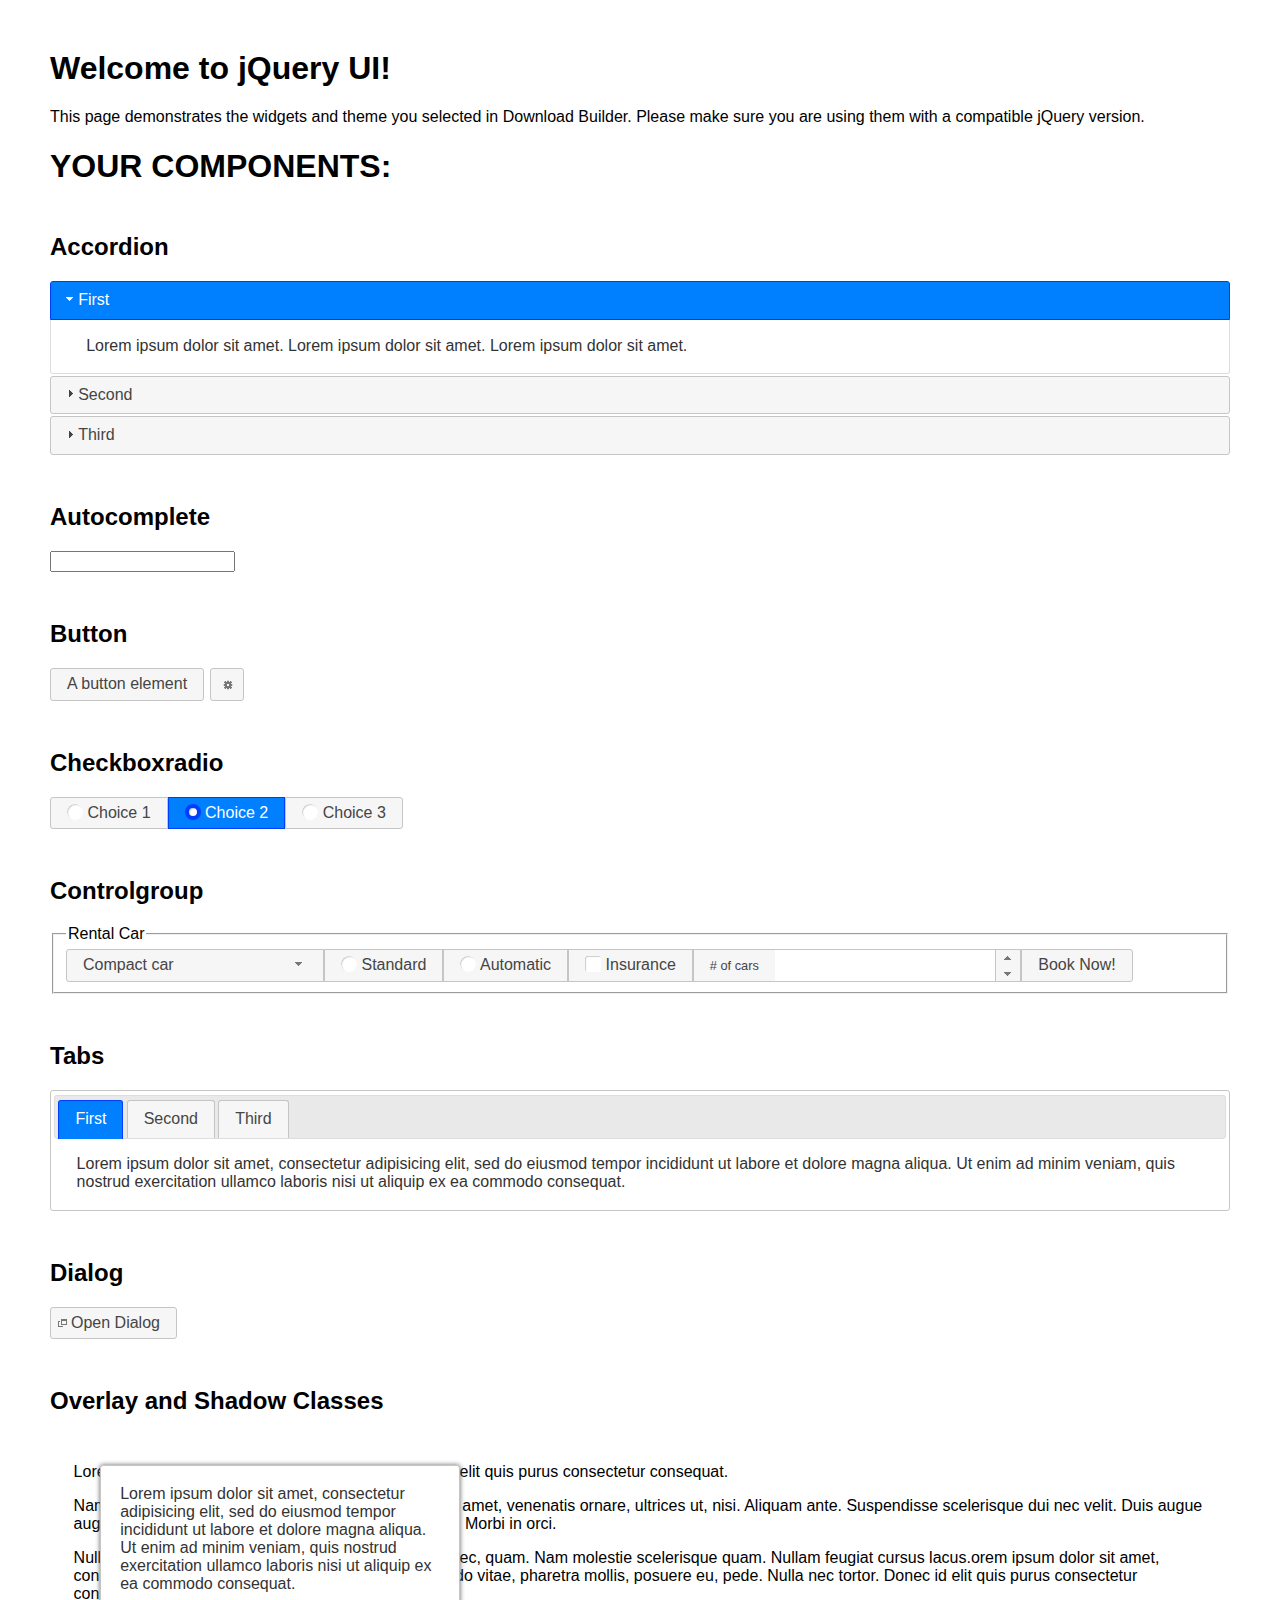
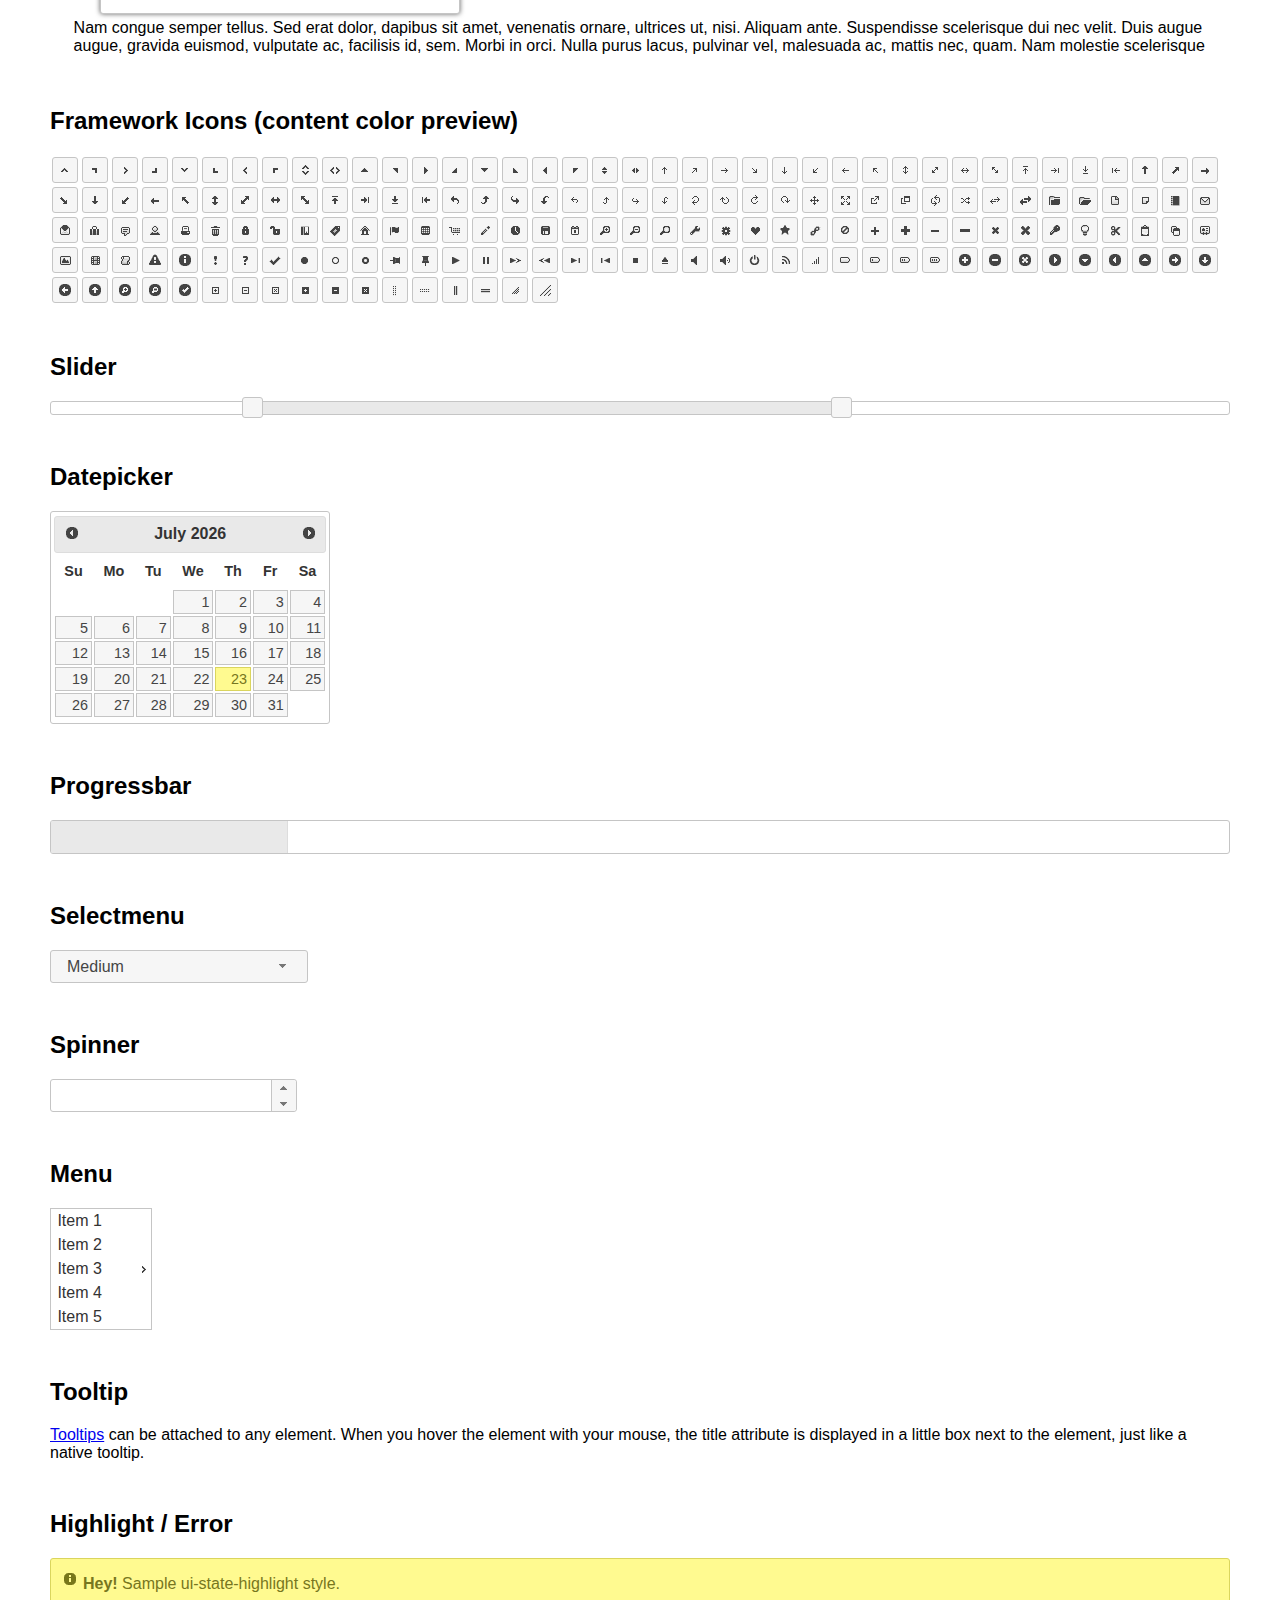
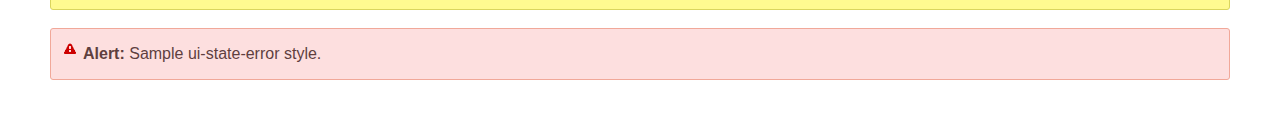
<file: vendor/jqueryui/index.html>
<!doctype html>
<html lang="us">
<head>
	<meta charset="utf-8">
	<title>jQuery UI Example Page</title>
	<link href="jquery-ui.css" rel="stylesheet">
	<style>
	body{
		font-family: "Trebuchet MS", sans-serif;
		margin: 50px;
	}
	.demoHeaders {
		margin-top: 2em;
	}
	#dialog-link {
		padding: .4em 1em .4em 20px;
		text-decoration: none;
		position: relative;
	}
	#dialog-link span.ui-icon {
		margin: 0 5px 0 0;
		position: absolute;
		left: .2em;
		top: 50%;
		margin-top: -8px;
	}
	#icons {
		margin: 0;
		padding: 0;
	}
	#icons li {
		margin: 2px;
		position: relative;
		padding: 4px 0;
		cursor: pointer;
		float: left;
		list-style: none;
	}
	#icons span.ui-icon {
		float: left;
		margin: 0 4px;
	}
	.fakewindowcontain .ui-widget-overlay {
		position: absolute;
	}
	select {
		width: 200px;
	}
	</style>
</head>
<body>

<h1>Welcome to jQuery UI!</h1>

<div class="ui-widget">
	<p>This page demonstrates the widgets and theme you selected in Download Builder. Please make sure you are using them with a compatible jQuery version.</p>
</div>

<h1>YOUR COMPONENTS:</h1>


<!-- Accordion -->
<h2 class="demoHeaders">Accordion</h2>
<div id="accordion">
	<h3>First</h3>
	<div>Lorem ipsum dolor sit amet. Lorem ipsum dolor sit amet. Lorem ipsum dolor sit amet.</div>
	<h3>Second</h3>
	<div>Phasellus mattis tincidunt nibh.</div>
	<h3>Third</h3>
	<div>Nam dui erat, auctor a, dignissim quis.</div>
</div>



<!-- Autocomplete -->
<h2 class="demoHeaders">Autocomplete</h2>
<div>
	<input id="autocomplete" title="type &quot;a&quot;">
</div>



<!-- Button -->
<h2 class="demoHeaders">Button</h2>
<button id="button">A button element</button>
<button id="button-icon">An icon-only button</button>



<!-- Checkboxradio -->
<h2 class="demoHeaders">Checkboxradio</h2>
<form style="margin-top: 1em;">
	<div id="radioset">
		<input type="radio" id="radio1" name="radio"><label for="radio1">Choice 1</label>
		<input type="radio" id="radio2" name="radio" checked="checked"><label for="radio2">Choice 2</label>
		<input type="radio" id="radio3" name="radio"><label for="radio3">Choice 3</label>
	</div>
</form>



<!-- Controlgroup -->
<h2 class="demoHeaders">Controlgroup</h2>
<fieldset>
	<legend>Rental Car</legend>
	<div id="controlgroup">
		<select id="car-type">
			<option>Compact car</option>
			<option>Midsize car</option>
			<option>Full size car</option>
			<option>SUV</option>
			<option>Luxury</option>
			<option>Truck</option>
			<option>Van</option>
		</select>
		<label for="transmission-standard">Standard</label>
		<input type="radio" name="transmission" id="transmission-standard">
		<label for="transmission-automatic">Automatic</label>
		<input type="radio" name="transmission" id="transmission-automatic">
		<label for="insurance">Insurance</label>
		<input type="checkbox" name="insurance" id="insurance">
		<label for="horizontal-spinner" class="ui-controlgroup-label"># of cars</label>
		<input id="horizontal-spinner" class="ui-spinner-input">
		<button>Book Now!</button>
	</div>
</fieldset>



<!-- Tabs -->
<h2 class="demoHeaders">Tabs</h2>
<div id="tabs">
	<ul>
		<li><a href="#tabs-1">First</a></li>
		<li><a href="#tabs-2">Second</a></li>
		<li><a href="#tabs-3">Third</a></li>
	</ul>
	<div id="tabs-1">Lorem ipsum dolor sit amet, consectetur adipisicing elit, sed do eiusmod tempor incididunt ut labore et dolore magna aliqua. Ut enim ad minim veniam, quis nostrud exercitation ullamco laboris nisi ut aliquip ex ea commodo consequat.</div>
	<div id="tabs-2">Phasellus mattis tincidunt nibh. Cras orci urna, blandit id, pretium vel, aliquet ornare, felis. Maecenas scelerisque sem non nisl. Fusce sed lorem in enim dictum bibendum.</div>
	<div id="tabs-3">Nam dui erat, auctor a, dignissim quis, sollicitudin eu, felis. Pellentesque nisi urna, interdum eget, sagittis et, consequat vestibulum, lacus. Mauris porttitor ullamcorper augue.</div>
</div>



<h2 class="demoHeaders">Dialog</h2>
<p>
	<button id="dialog-link" class="ui-button ui-corner-all ui-widget">
		<span class="ui-icon ui-icon-newwin"></span>Open Dialog
	</button>
</p>

<h2 class="demoHeaders">Overlay and Shadow Classes</h2>
<div style="position: relative; width: 96%; height: 200px; padding:1% 2%; overflow:hidden;" class="fakewindowcontain">
	<p>Lorem ipsum dolor sit amet,  Nulla nec tortor. Donec id elit quis purus consectetur consequat. </p><p>Nam congue semper tellus. Sed erat dolor, dapibus sit amet, venenatis ornare, ultrices ut, nisi. Aliquam ante. Suspendisse scelerisque dui nec velit. Duis augue augue, gravida euismod, vulputate ac, facilisis id, sem. Morbi in orci. </p><p>Nulla purus lacus, pulvinar vel, malesuada ac, mattis nec, quam. Nam molestie scelerisque quam. Nullam feugiat cursus lacus.orem ipsum dolor sit amet, consectetur adipiscing elit. Donec libero risus, commodo vitae, pharetra mollis, posuere eu, pede. Nulla nec tortor. Donec id elit quis purus consectetur consequat. </p><p>Nam congue semper tellus. Sed erat dolor, dapibus sit amet, venenatis ornare, ultrices ut, nisi. Aliquam ante. Suspendisse scelerisque dui nec velit. Duis augue augue, gravida euismod, vulputate ac, facilisis id, sem. Morbi in orci. Nulla purus lacus, pulvinar vel, malesuada ac, mattis nec, quam. Nam molestie scelerisque quam. </p><p>Nullam feugiat cursus lacus.orem ipsum dolor sit amet, consectetur adipiscing elit. Donec libero risus, commodo vitae, pharetra mollis, posuere eu, pede. Nulla nec tortor. Donec id elit quis purus consectetur consequat. Nam congue semper tellus. Sed erat dolor, dapibus sit amet, venenatis ornare, ultrices ut, nisi. Aliquam ante. </p><p>Suspendisse scelerisque dui nec velit. Duis augue augue, gravida euismod, vulputate ac, facilisis id, sem. Morbi in orci. Nulla purus lacus, pulvinar vel, malesuada ac, mattis nec, quam. Nam molestie scelerisque quam. Nullam feugiat cursus lacus.orem ipsum dolor sit amet, consectetur adipiscing elit. Donec libero risus, commodo vitae, pharetra mollis, posuere eu, pede. Nulla nec tortor. Donec id elit quis purus consectetur consequat. Nam congue semper tellus. Sed erat dolor, dapibus sit amet, venenatis ornare, ultrices ut, nisi. </p>

	<!-- ui-dialog -->
	<div class="ui-widget-overlay ui-front"></div>
	<div style="position: absolute; width: 320px; left: 50px; top: 30px; padding: 1.2em" class="ui-widget ui-front ui-widget-content ui-corner-all ui-widget-shadow">
		Lorem ipsum dolor sit amet, consectetur adipisicing elit, sed do eiusmod tempor incididunt ut labore et dolore magna aliqua. Ut enim ad minim veniam, quis nostrud exercitation ullamco laboris nisi ut aliquip ex ea commodo consequat.
	</div>

</div>

<!-- ui-dialog -->
<div id="dialog" title="Dialog Title">
	<p>Lorem ipsum dolor sit amet, consectetur adipisicing elit, sed do eiusmod tempor incididunt ut labore et dolore magna aliqua. Ut enim ad minim veniam, quis nostrud exercitation ullamco laboris nisi ut aliquip ex ea commodo consequat.</p>
</div>



<h2 class="demoHeaders">Framework Icons (content color preview)</h2>
<ul id="icons" class="ui-widget ui-helper-clearfix">
	<li class="ui-state-default ui-corner-all" title=".ui-icon-caret-1-n"><span class="ui-icon ui-icon-caret-1-n"></span></li>
	<li class="ui-state-default ui-corner-all" title=".ui-icon-caret-1-ne"><span class="ui-icon ui-icon-caret-1-ne"></span></li>
	<li class="ui-state-default ui-corner-all" title=".ui-icon-caret-1-e"><span class="ui-icon ui-icon-caret-1-e"></span></li>
	<li class="ui-state-default ui-corner-all" title=".ui-icon-caret-1-se"><span class="ui-icon ui-icon-caret-1-se"></span></li>
	<li class="ui-state-default ui-corner-all" title=".ui-icon-caret-1-s"><span class="ui-icon ui-icon-caret-1-s"></span></li>
	<li class="ui-state-default ui-corner-all" title=".ui-icon-caret-1-sw"><span class="ui-icon ui-icon-caret-1-sw"></span></li>
	<li class="ui-state-default ui-corner-all" title=".ui-icon-caret-1-w"><span class="ui-icon ui-icon-caret-1-w"></span></li>
	<li class="ui-state-default ui-corner-all" title=".ui-icon-caret-1-nw"><span class="ui-icon ui-icon-caret-1-nw"></span></li>
	<li class="ui-state-default ui-corner-all" title=".ui-icon-caret-2-n-s"><span class="ui-icon ui-icon-caret-2-n-s"></span></li>
	<li class="ui-state-default ui-corner-all" title=".ui-icon-caret-2-e-w"><span class="ui-icon ui-icon-caret-2-e-w"></span></li>
	<li class="ui-state-default ui-corner-all" title=".ui-icon-triangle-1-n"><span class="ui-icon ui-icon-triangle-1-n"></span></li>
	<li class="ui-state-default ui-corner-all" title=".ui-icon-triangle-1-ne"><span class="ui-icon ui-icon-triangle-1-ne"></span></li>
	<li class="ui-state-default ui-corner-all" title=".ui-icon-triangle-1-e"><span class="ui-icon ui-icon-triangle-1-e"></span></li>
	<li class="ui-state-default ui-corner-all" title=".ui-icon-triangle-1-se"><span class="ui-icon ui-icon-triangle-1-se"></span></li>
	<li class="ui-state-default ui-corner-all" title=".ui-icon-triangle-1-s"><span class="ui-icon ui-icon-triangle-1-s"></span></li>
	<li class="ui-state-default ui-corner-all" title=".ui-icon-triangle-1-sw"><span class="ui-icon ui-icon-triangle-1-sw"></span></li>
	<li class="ui-state-default ui-corner-all" title=".ui-icon-triangle-1-w"><span class="ui-icon ui-icon-triangle-1-w"></span></li>
	<li class="ui-state-default ui-corner-all" title=".ui-icon-triangle-1-nw"><span class="ui-icon ui-icon-triangle-1-nw"></span></li>
	<li class="ui-state-default ui-corner-all" title=".ui-icon-triangle-2-n-s"><span class="ui-icon ui-icon-triangle-2-n-s"></span></li>
	<li class="ui-state-default ui-corner-all" title=".ui-icon-triangle-2-e-w"><span class="ui-icon ui-icon-triangle-2-e-w"></span></li>
	<li class="ui-state-default ui-corner-all" title=".ui-icon-arrow-1-n"><span class="ui-icon ui-icon-arrow-1-n"></span></li>
	<li class="ui-state-default ui-corner-all" title=".ui-icon-arrow-1-ne"><span class="ui-icon ui-icon-arrow-1-ne"></span></li>
	<li class="ui-state-default ui-corner-all" title=".ui-icon-arrow-1-e"><span class="ui-icon ui-icon-arrow-1-e"></span></li>
	<li class="ui-state-default ui-corner-all" title=".ui-icon-arrow-1-se"><span class="ui-icon ui-icon-arrow-1-se"></span></li>
	<li class="ui-state-default ui-corner-all" title=".ui-icon-arrow-1-s"><span class="ui-icon ui-icon-arrow-1-s"></span></li>
	<li class="ui-state-default ui-corner-all" title=".ui-icon-arrow-1-sw"><span class="ui-icon ui-icon-arrow-1-sw"></span></li>
	<li class="ui-state-default ui-corner-all" title=".ui-icon-arrow-1-w"><span class="ui-icon ui-icon-arrow-1-w"></span></li>
	<li class="ui-state-default ui-corner-all" title=".ui-icon-arrow-1-nw"><span class="ui-icon ui-icon-arrow-1-nw"></span></li>
	<li class="ui-state-default ui-corner-all" title=".ui-icon-arrow-2-n-s"><span class="ui-icon ui-icon-arrow-2-n-s"></span></li>
	<li class="ui-state-default ui-corner-all" title=".ui-icon-arrow-2-ne-sw"><span class="ui-icon ui-icon-arrow-2-ne-sw"></span></li>
	<li class="ui-state-default ui-corner-all" title=".ui-icon-arrow-2-e-w"><span class="ui-icon ui-icon-arrow-2-e-w"></span></li>
	<li class="ui-state-default ui-corner-all" title=".ui-icon-arrow-2-se-nw"><span class="ui-icon ui-icon-arrow-2-se-nw"></span></li>
	<li class="ui-state-default ui-corner-all" title=".ui-icon-arrowstop-1-n"><span class="ui-icon ui-icon-arrowstop-1-n"></span></li>
	<li class="ui-state-default ui-corner-all" title=".ui-icon-arrowstop-1-e"><span class="ui-icon ui-icon-arrowstop-1-e"></span></li>
	<li class="ui-state-default ui-corner-all" title=".ui-icon-arrowstop-1-s"><span class="ui-icon ui-icon-arrowstop-1-s"></span></li>
	<li class="ui-state-default ui-corner-all" title=".ui-icon-arrowstop-1-w"><span class="ui-icon ui-icon-arrowstop-1-w"></span></li>
	<li class="ui-state-default ui-corner-all" title=".ui-icon-arrowthick-1-n"><span class="ui-icon ui-icon-arrowthick-1-n"></span></li>
	<li class="ui-state-default ui-corner-all" title=".ui-icon-arrowthick-1-ne"><span class="ui-icon ui-icon-arrowthick-1-ne"></span></li>
	<li class="ui-state-default ui-corner-all" title=".ui-icon-arrowthick-1-e"><span class="ui-icon ui-icon-arrowthick-1-e"></span></li>
	<li class="ui-state-default ui-corner-all" title=".ui-icon-arrowthick-1-se"><span class="ui-icon ui-icon-arrowthick-1-se"></span></li>
	<li class="ui-state-default ui-corner-all" title=".ui-icon-arrowthick-1-s"><span class="ui-icon ui-icon-arrowthick-1-s"></span></li>
	<li class="ui-state-default ui-corner-all" title=".ui-icon-arrowthick-1-sw"><span class="ui-icon ui-icon-arrowthick-1-sw"></span></li>
	<li class="ui-state-default ui-corner-all" title=".ui-icon-arrowthick-1-w"><span class="ui-icon ui-icon-arrowthick-1-w"></span></li>
	<li class="ui-state-default ui-corner-all" title=".ui-icon-arrowthick-1-nw"><span class="ui-icon ui-icon-arrowthick-1-nw"></span></li>
	<li class="ui-state-default ui-corner-all" title=".ui-icon-arrowthick-2-n-s"><span class="ui-icon ui-icon-arrowthick-2-n-s"></span></li>
	<li class="ui-state-default ui-corner-all" title=".ui-icon-arrowthick-2-ne-sw"><span class="ui-icon ui-icon-arrowthick-2-ne-sw"></span></li>
	<li class="ui-state-default ui-corner-all" title=".ui-icon-arrowthick-2-e-w"><span class="ui-icon ui-icon-arrowthick-2-e-w"></span></li>
	<li class="ui-state-default ui-corner-all" title=".ui-icon-arrowthick-2-se-nw"><span class="ui-icon ui-icon-arrowthick-2-se-nw"></span></li>
	<li class="ui-state-default ui-corner-all" title=".ui-icon-arrowthickstop-1-n"><span class="ui-icon ui-icon-arrowthickstop-1-n"></span></li>
	<li class="ui-state-default ui-corner-all" title=".ui-icon-arrowthickstop-1-e"><span class="ui-icon ui-icon-arrowthickstop-1-e"></span></li>
	<li class="ui-state-default ui-corner-all" title=".ui-icon-arrowthickstop-1-s"><span class="ui-icon ui-icon-arrowthickstop-1-s"></span></li>
	<li class="ui-state-default ui-corner-all" title=".ui-icon-arrowthickstop-1-w"><span class="ui-icon ui-icon-arrowthickstop-1-w"></span></li>
	<li class="ui-state-default ui-corner-all" title=".ui-icon-arrowreturnthick-1-w"><span class="ui-icon ui-icon-arrowreturnthick-1-w"></span></li>
	<li class="ui-state-default ui-corner-all" title=".ui-icon-arrowreturnthick-1-n"><span class="ui-icon ui-icon-arrowreturnthick-1-n"></span></li>
	<li class="ui-state-default ui-corner-all" title=".ui-icon-arrowreturnthick-1-e"><span class="ui-icon ui-icon-arrowreturnthick-1-e"></span></li>
	<li class="ui-state-default ui-corner-all" title=".ui-icon-arrowreturnthick-1-s"><span class="ui-icon ui-icon-arrowreturnthick-1-s"></span></li>
	<li class="ui-state-default ui-corner-all" title=".ui-icon-arrowreturn-1-w"><span class="ui-icon ui-icon-arrowreturn-1-w"></span></li>
	<li class="ui-state-default ui-corner-all" title=".ui-icon-arrowreturn-1-n"><span class="ui-icon ui-icon-arrowreturn-1-n"></span></li>
	<li class="ui-state-default ui-corner-all" title=".ui-icon-arrowreturn-1-e"><span class="ui-icon ui-icon-arrowreturn-1-e"></span></li>
	<li class="ui-state-default ui-corner-all" title=".ui-icon-arrowreturn-1-s"><span class="ui-icon ui-icon-arrowreturn-1-s"></span></li>
	<li class="ui-state-default ui-corner-all" title=".ui-icon-arrowrefresh-1-w"><span class="ui-icon ui-icon-arrowrefresh-1-w"></span></li>
	<li class="ui-state-default ui-corner-all" title=".ui-icon-arrowrefresh-1-n"><span class="ui-icon ui-icon-arrowrefresh-1-n"></span></li>
	<li class="ui-state-default ui-corner-all" title=".ui-icon-arrowrefresh-1-e"><span class="ui-icon ui-icon-arrowrefresh-1-e"></span></li>
	<li class="ui-state-default ui-corner-all" title=".ui-icon-arrowrefresh-1-s"><span class="ui-icon ui-icon-arrowrefresh-1-s"></span></li>
	<li class="ui-state-default ui-corner-all" title=".ui-icon-arrow-4"><span class="ui-icon ui-icon-arrow-4"></span></li>
	<li class="ui-state-default ui-corner-all" title=".ui-icon-arrow-4-diag"><span class="ui-icon ui-icon-arrow-4-diag"></span></li>
	<li class="ui-state-default ui-corner-all" title=".ui-icon-extlink"><span class="ui-icon ui-icon-extlink"></span></li>
	<li class="ui-state-default ui-corner-all" title=".ui-icon-newwin"><span class="ui-icon ui-icon-newwin"></span></li>
	<li class="ui-state-default ui-corner-all" title=".ui-icon-refresh"><span class="ui-icon ui-icon-refresh"></span></li>
	<li class="ui-state-default ui-corner-all" title=".ui-icon-shuffle"><span class="ui-icon ui-icon-shuffle"></span></li>
	<li class="ui-state-default ui-corner-all" title=".ui-icon-transfer-e-w"><span class="ui-icon ui-icon-transfer-e-w"></span></li>
	<li class="ui-state-default ui-corner-all" title=".ui-icon-transferthick-e-w"><span class="ui-icon ui-icon-transferthick-e-w"></span></li>
	<li class="ui-state-default ui-corner-all" title=".ui-icon-folder-collapsed"><span class="ui-icon ui-icon-folder-collapsed"></span></li>
	<li class="ui-state-default ui-corner-all" title=".ui-icon-folder-open"><span class="ui-icon ui-icon-folder-open"></span></li>
	<li class="ui-state-default ui-corner-all" title=".ui-icon-document"><span class="ui-icon ui-icon-document"></span></li>
	<li class="ui-state-default ui-corner-all" title=".ui-icon-document-b"><span class="ui-icon ui-icon-document-b"></span></li>
	<li class="ui-state-default ui-corner-all" title=".ui-icon-note"><span class="ui-icon ui-icon-note"></span></li>
	<li class="ui-state-default ui-corner-all" title=".ui-icon-mail-closed"><span class="ui-icon ui-icon-mail-closed"></span></li>
	<li class="ui-state-default ui-corner-all" title=".ui-icon-mail-open"><span class="ui-icon ui-icon-mail-open"></span></li>
	<li class="ui-state-default ui-corner-all" title=".ui-icon-suitcase"><span class="ui-icon ui-icon-suitcase"></span></li>
	<li class="ui-state-default ui-corner-all" title=".ui-icon-comment"><span class="ui-icon ui-icon-comment"></span></li>
	<li class="ui-state-default ui-corner-all" title=".ui-icon-person"><span class="ui-icon ui-icon-person"></span></li>
	<li class="ui-state-default ui-corner-all" title=".ui-icon-print"><span class="ui-icon ui-icon-print"></span></li>
	<li class="ui-state-default ui-corner-all" title=".ui-icon-trash"><span class="ui-icon ui-icon-trash"></span></li>
	<li class="ui-state-default ui-corner-all" title=".ui-icon-locked"><span class="ui-icon ui-icon-locked"></span></li>
	<li class="ui-state-default ui-corner-all" title=".ui-icon-unlocked"><span class="ui-icon ui-icon-unlocked"></span></li>
	<li class="ui-state-default ui-corner-all" title=".ui-icon-bookmark"><span class="ui-icon ui-icon-bookmark"></span></li>
	<li class="ui-state-default ui-corner-all" title=".ui-icon-tag"><span class="ui-icon ui-icon-tag"></span></li>
	<li class="ui-state-default ui-corner-all" title=".ui-icon-home"><span class="ui-icon ui-icon-home"></span></li>
	<li class="ui-state-default ui-corner-all" title=".ui-icon-flag"><span class="ui-icon ui-icon-flag"></span></li>
	<li class="ui-state-default ui-corner-all" title=".ui-icon-calculator"><span class="ui-icon ui-icon-calculator"></span></li>
	<li class="ui-state-default ui-corner-all" title=".ui-icon-cart"><span class="ui-icon ui-icon-cart"></span></li>
	<li class="ui-state-default ui-corner-all" title=".ui-icon-pencil"><span class="ui-icon ui-icon-pencil"></span></li>
	<li class="ui-state-default ui-corner-all" title=".ui-icon-clock"><span class="ui-icon ui-icon-clock"></span></li>
	<li class="ui-state-default ui-corner-all" title=".ui-icon-disk"><span class="ui-icon ui-icon-disk"></span></li>
	<li class="ui-state-default ui-corner-all" title=".ui-icon-calendar"><span class="ui-icon ui-icon-calendar"></span></li>
	<li class="ui-state-default ui-corner-all" title=".ui-icon-zoomin"><span class="ui-icon ui-icon-zoomin"></span></li>
	<li class="ui-state-default ui-corner-all" title=".ui-icon-zoomout"><span class="ui-icon ui-icon-zoomout"></span></li>
	<li class="ui-state-default ui-corner-all" title=".ui-icon-search"><span class="ui-icon ui-icon-search"></span></li>
	<li class="ui-state-default ui-corner-all" title=".ui-icon-wrench"><span class="ui-icon ui-icon-wrench"></span></li>
	<li class="ui-state-default ui-corner-all" title=".ui-icon-gear"><span class="ui-icon ui-icon-gear"></span></li>
	<li class="ui-state-default ui-corner-all" title=".ui-icon-heart"><span class="ui-icon ui-icon-heart"></span></li>
	<li class="ui-state-default ui-corner-all" title=".ui-icon-star"><span class="ui-icon ui-icon-star"></span></li>
	<li class="ui-state-default ui-corner-all" title=".ui-icon-link"><span class="ui-icon ui-icon-link"></span></li>
	<li class="ui-state-default ui-corner-all" title=".ui-icon-cancel"><span class="ui-icon ui-icon-cancel"></span></li>
	<li class="ui-state-default ui-corner-all" title=".ui-icon-plus"><span class="ui-icon ui-icon-plus"></span></li>
	<li class="ui-state-default ui-corner-all" title=".ui-icon-plusthick"><span class="ui-icon ui-icon-plusthick"></span></li>
	<li class="ui-state-default ui-corner-all" title=".ui-icon-minus"><span class="ui-icon ui-icon-minus"></span></li>
	<li class="ui-state-default ui-corner-all" title=".ui-icon-minusthick"><span class="ui-icon ui-icon-minusthick"></span></li>
	<li class="ui-state-default ui-corner-all" title=".ui-icon-close"><span class="ui-icon ui-icon-close"></span></li>
	<li class="ui-state-default ui-corner-all" title=".ui-icon-closethick"><span class="ui-icon ui-icon-closethick"></span></li>
	<li class="ui-state-default ui-corner-all" title=".ui-icon-key"><span class="ui-icon ui-icon-key"></span></li>
	<li class="ui-state-default ui-corner-all" title=".ui-icon-lightbulb"><span class="ui-icon ui-icon-lightbulb"></span></li>
	<li class="ui-state-default ui-corner-all" title=".ui-icon-scissors"><span class="ui-icon ui-icon-scissors"></span></li>
	<li class="ui-state-default ui-corner-all" title=".ui-icon-clipboard"><span class="ui-icon ui-icon-clipboard"></span></li>
	<li class="ui-state-default ui-corner-all" title=".ui-icon-copy"><span class="ui-icon ui-icon-copy"></span></li>
	<li class="ui-state-default ui-corner-all" title=".ui-icon-contact"><span class="ui-icon ui-icon-contact"></span></li>
	<li class="ui-state-default ui-corner-all" title=".ui-icon-image"><span class="ui-icon ui-icon-image"></span></li>
	<li class="ui-state-default ui-corner-all" title=".ui-icon-video"><span class="ui-icon ui-icon-video"></span></li>
	<li class="ui-state-default ui-corner-all" title=".ui-icon-script"><span class="ui-icon ui-icon-script"></span></li>
	<li class="ui-state-default ui-corner-all" title=".ui-icon-alert"><span class="ui-icon ui-icon-alert"></span></li>
	<li class="ui-state-default ui-corner-all" title=".ui-icon-info"><span class="ui-icon ui-icon-info"></span></li>
	<li class="ui-state-default ui-corner-all" title=".ui-icon-notice"><span class="ui-icon ui-icon-notice"></span></li>
	<li class="ui-state-default ui-corner-all" title=".ui-icon-help"><span class="ui-icon ui-icon-help"></span></li>
	<li class="ui-state-default ui-corner-all" title=".ui-icon-check"><span class="ui-icon ui-icon-check"></span></li>
	<li class="ui-state-default ui-corner-all" title=".ui-icon-bullet"><span class="ui-icon ui-icon-bullet"></span></li>
	<li class="ui-state-default ui-corner-all" title=".ui-icon-radio-off"><span class="ui-icon ui-icon-radio-off"></span></li>
	<li class="ui-state-default ui-corner-all" title=".ui-icon-radio-on"><span class="ui-icon ui-icon-radio-on"></span></li>
	<li class="ui-state-default ui-corner-all" title=".ui-icon-pin-w"><span class="ui-icon ui-icon-pin-w"></span></li>
	<li class="ui-state-default ui-corner-all" title=".ui-icon-pin-s"><span class="ui-icon ui-icon-pin-s"></span></li>
	<li class="ui-state-default ui-corner-all" title=".ui-icon-play"><span class="ui-icon ui-icon-play"></span></li>
	<li class="ui-state-default ui-corner-all" title=".ui-icon-pause"><span class="ui-icon ui-icon-pause"></span></li>
	<li class="ui-state-default ui-corner-all" title=".ui-icon-seek-next"><span class="ui-icon ui-icon-seek-next"></span></li>
	<li class="ui-state-default ui-corner-all" title=".ui-icon-seek-prev"><span class="ui-icon ui-icon-seek-prev"></span></li>
	<li class="ui-state-default ui-corner-all" title=".ui-icon-seek-end"><span class="ui-icon ui-icon-seek-end"></span></li>
	<li class="ui-state-default ui-corner-all" title=".ui-icon-seek-first"><span class="ui-icon ui-icon-seek-first"></span></li>
	<li class="ui-state-default ui-corner-all" title=".ui-icon-stop"><span class="ui-icon ui-icon-stop"></span></li>
	<li class="ui-state-default ui-corner-all" title=".ui-icon-eject"><span class="ui-icon ui-icon-eject"></span></li>
	<li class="ui-state-default ui-corner-all" title=".ui-icon-volume-off"><span class="ui-icon ui-icon-volume-off"></span></li>
	<li class="ui-state-default ui-corner-all" title=".ui-icon-volume-on"><span class="ui-icon ui-icon-volume-on"></span></li>
	<li class="ui-state-default ui-corner-all" title=".ui-icon-power"><span class="ui-icon ui-icon-power"></span></li>
	<li class="ui-state-default ui-corner-all" title=".ui-icon-signal-diag"><span class="ui-icon ui-icon-signal-diag"></span></li>
	<li class="ui-state-default ui-corner-all" title=".ui-icon-signal"><span class="ui-icon ui-icon-signal"></span></li>
	<li class="ui-state-default ui-corner-all" title=".ui-icon-battery-0"><span class="ui-icon ui-icon-battery-0"></span></li>
	<li class="ui-state-default ui-corner-all" title=".ui-icon-battery-1"><span class="ui-icon ui-icon-battery-1"></span></li>
	<li class="ui-state-default ui-corner-all" title=".ui-icon-battery-2"><span class="ui-icon ui-icon-battery-2"></span></li>
	<li class="ui-state-default ui-corner-all" title=".ui-icon-battery-3"><span class="ui-icon ui-icon-battery-3"></span></li>
	<li class="ui-state-default ui-corner-all" title=".ui-icon-circle-plus"><span class="ui-icon ui-icon-circle-plus"></span></li>
	<li class="ui-state-default ui-corner-all" title=".ui-icon-circle-minus"><span class="ui-icon ui-icon-circle-minus"></span></li>
	<li class="ui-state-default ui-corner-all" title=".ui-icon-circle-close"><span class="ui-icon ui-icon-circle-close"></span></li>
	<li class="ui-state-default ui-corner-all" title=".ui-icon-circle-triangle-e"><span class="ui-icon ui-icon-circle-triangle-e"></span></li>
	<li class="ui-state-default ui-corner-all" title=".ui-icon-circle-triangle-s"><span class="ui-icon ui-icon-circle-triangle-s"></span></li>
	<li class="ui-state-default ui-corner-all" title=".ui-icon-circle-triangle-w"><span class="ui-icon ui-icon-circle-triangle-w"></span></li>
	<li class="ui-state-default ui-corner-all" title=".ui-icon-circle-triangle-n"><span class="ui-icon ui-icon-circle-triangle-n"></span></li>
	<li class="ui-state-default ui-corner-all" title=".ui-icon-circle-arrow-e"><span class="ui-icon ui-icon-circle-arrow-e"></span></li>
	<li class="ui-state-default ui-corner-all" title=".ui-icon-circle-arrow-s"><span class="ui-icon ui-icon-circle-arrow-s"></span></li>
	<li class="ui-state-default ui-corner-all" title=".ui-icon-circle-arrow-w"><span class="ui-icon ui-icon-circle-arrow-w"></span></li>
	<li class="ui-state-default ui-corner-all" title=".ui-icon-circle-arrow-n"><span class="ui-icon ui-icon-circle-arrow-n"></span></li>
	<li class="ui-state-default ui-corner-all" title=".ui-icon-circle-zoomin"><span class="ui-icon ui-icon-circle-zoomin"></span></li>
	<li class="ui-state-default ui-corner-all" title=".ui-icon-circle-zoomout"><span class="ui-icon ui-icon-circle-zoomout"></span></li>
	<li class="ui-state-default ui-corner-all" title=".ui-icon-circle-check"><span class="ui-icon ui-icon-circle-check"></span></li>
	<li class="ui-state-default ui-corner-all" title=".ui-icon-circlesmall-plus"><span class="ui-icon ui-icon-circlesmall-plus"></span></li>
	<li class="ui-state-default ui-corner-all" title=".ui-icon-circlesmall-minus"><span class="ui-icon ui-icon-circlesmall-minus"></span></li>
	<li class="ui-state-default ui-corner-all" title=".ui-icon-circlesmall-close"><span class="ui-icon ui-icon-circlesmall-close"></span></li>
	<li class="ui-state-default ui-corner-all" title=".ui-icon-squaresmall-plus"><span class="ui-icon ui-icon-squaresmall-plus"></span></li>
	<li class="ui-state-default ui-corner-all" title=".ui-icon-squaresmall-minus"><span class="ui-icon ui-icon-squaresmall-minus"></span></li>
	<li class="ui-state-default ui-corner-all" title=".ui-icon-squaresmall-close"><span class="ui-icon ui-icon-squaresmall-close"></span></li>
	<li class="ui-state-default ui-corner-all" title=".ui-icon-grip-dotted-vertical"><span class="ui-icon ui-icon-grip-dotted-vertical"></span></li>
	<li class="ui-state-default ui-corner-all" title=".ui-icon-grip-dotted-horizontal"><span class="ui-icon ui-icon-grip-dotted-horizontal"></span></li>
	<li class="ui-state-default ui-corner-all" title=".ui-icon-grip-solid-vertical"><span class="ui-icon ui-icon-grip-solid-vertical"></span></li>
	<li class="ui-state-default ui-corner-all" title=".ui-icon-grip-solid-horizontal"><span class="ui-icon ui-icon-grip-solid-horizontal"></span></li>
	<li class="ui-state-default ui-corner-all" title=".ui-icon-gripsmall-diagonal-se"><span class="ui-icon ui-icon-gripsmall-diagonal-se"></span></li>
	<li class="ui-state-default ui-corner-all" title=".ui-icon-grip-diagonal-se"><span class="ui-icon ui-icon-grip-diagonal-se"></span></li>
</ul>


<!-- Slider -->
<h2 class="demoHeaders">Slider</h2>
<div id="slider"></div>



<!-- Datepicker -->
<h2 class="demoHeaders">Datepicker</h2>
<div id="datepicker"></div>



<!-- Progressbar -->
<h2 class="demoHeaders">Progressbar</h2>
<div id="progressbar"></div>



<!-- Progressbar -->
<h2 class="demoHeaders">Selectmenu</h2>
<select id="selectmenu">
	<option>Slower</option>
	<option>Slow</option>
	<option selected="selected">Medium</option>
	<option>Fast</option>
	<option>Faster</option>
</select>



<!-- Spinner -->
<h2 class="demoHeaders">Spinner</h2>
<input id="spinner">



<!-- Menu -->
<h2 class="demoHeaders">Menu</h2>
<ul style="width:100px;" id="menu">
	<li><div>Item 1</div></li>
	<li><div>Item 2</div></li>
	<li><div>Item 3</div>
		<ul>
			<li><div>Item 3-1</div></li>
			<li><div>Item 3-2</div></li>
			<li><div>Item 3-3</div></li>
			<li><div>Item 3-4</div></li>
			<li><div>Item 3-5</div></li>
		</ul>
	</li>
	<li><div>Item 4</div></li>
	<li><div>Item 5</div></li>
</ul>



<!-- Tooltip -->
<h2 class="demoHeaders">Tooltip</h2>
<p id="tooltip">
	<a href="#" title="That&apos;s what this widget is">Tooltips</a> can be attached to any element. When you hover
the element with your mouse, the title attribute is displayed in a little box next to the element, just like a native tooltip.
</p>


<!-- Highlight / Error -->
<h2 class="demoHeaders">Highlight / Error</h2>
<div class="ui-widget">
	<div class="ui-state-highlight ui-corner-all" style="margin-top: 20px; padding: 0 .7em;">
		<p><span class="ui-icon ui-icon-info" style="float: left; margin-right: .3em;"></span>
		<strong>Hey!</strong> Sample ui-state-highlight style.</p>
	</div>
</div>
<br>
<div class="ui-widget">
	<div class="ui-state-error ui-corner-all" style="padding: 0 .7em;">
		<p><span class="ui-icon ui-icon-alert" style="float: left; margin-right: .3em;"></span>
		<strong>Alert:</strong> Sample ui-state-error style.</p>
	</div>
</div>

<script src="external/jquery/jquery.js"></script>
<script src="jquery-ui.js"></script>
<script>

$( "#accordion" ).accordion();



var availableTags = [
	"ActionScript",
	"AppleScript",
	"Asp",
	"BASIC",
	"C",
	"C++",
	"Clojure",
	"COBOL",
	"ColdFusion",
	"Erlang",
	"Fortran",
	"Groovy",
	"Haskell",
	"Java",
	"JavaScript",
	"Lisp",
	"Perl",
	"PHP",
	"Python",
	"Ruby",
	"Scala",
	"Scheme"
];
$( "#autocomplete" ).autocomplete({
	source: availableTags
});



$( "#button" ).button();
$( "#button-icon" ).button({
	icon: "ui-icon-gear",
	showLabel: false
});



$( "#radioset" ).buttonset();



$( "#controlgroup" ).controlgroup();



$( "#tabs" ).tabs();



$( "#dialog" ).dialog({
	autoOpen: false,
	width: 400,
	buttons: [
		{
			text: "Ok",
			click: function() {
				$( this ).dialog( "close" );
			}
		},
		{
			text: "Cancel",
			click: function() {
				$( this ).dialog( "close" );
			}
		}
	]
});

// Link to open the dialog
$( "#dialog-link" ).click(function( event ) {
	$( "#dialog" ).dialog( "open" );
	event.preventDefault();
});



$( "#datepicker" ).datepicker({
	inline: true
});



$( "#slider" ).slider({
	range: true,
	values: [ 17, 67 ]
});



$( "#progressbar" ).progressbar({
	value: 20
});



$( "#spinner" ).spinner();



$( "#menu" ).menu();



$( "#tooltip" ).tooltip();



$( "#selectmenu" ).selectmenu();


// Hover states on the static widgets
$( "#dialog-link, #icons li" ).hover(
	function() {
		$( this ).addClass( "ui-state-hover" );
	},
	function() {
		$( this ).removeClass( "ui-state-hover" );
	}
);
</script>
</body>
</html>
</file>
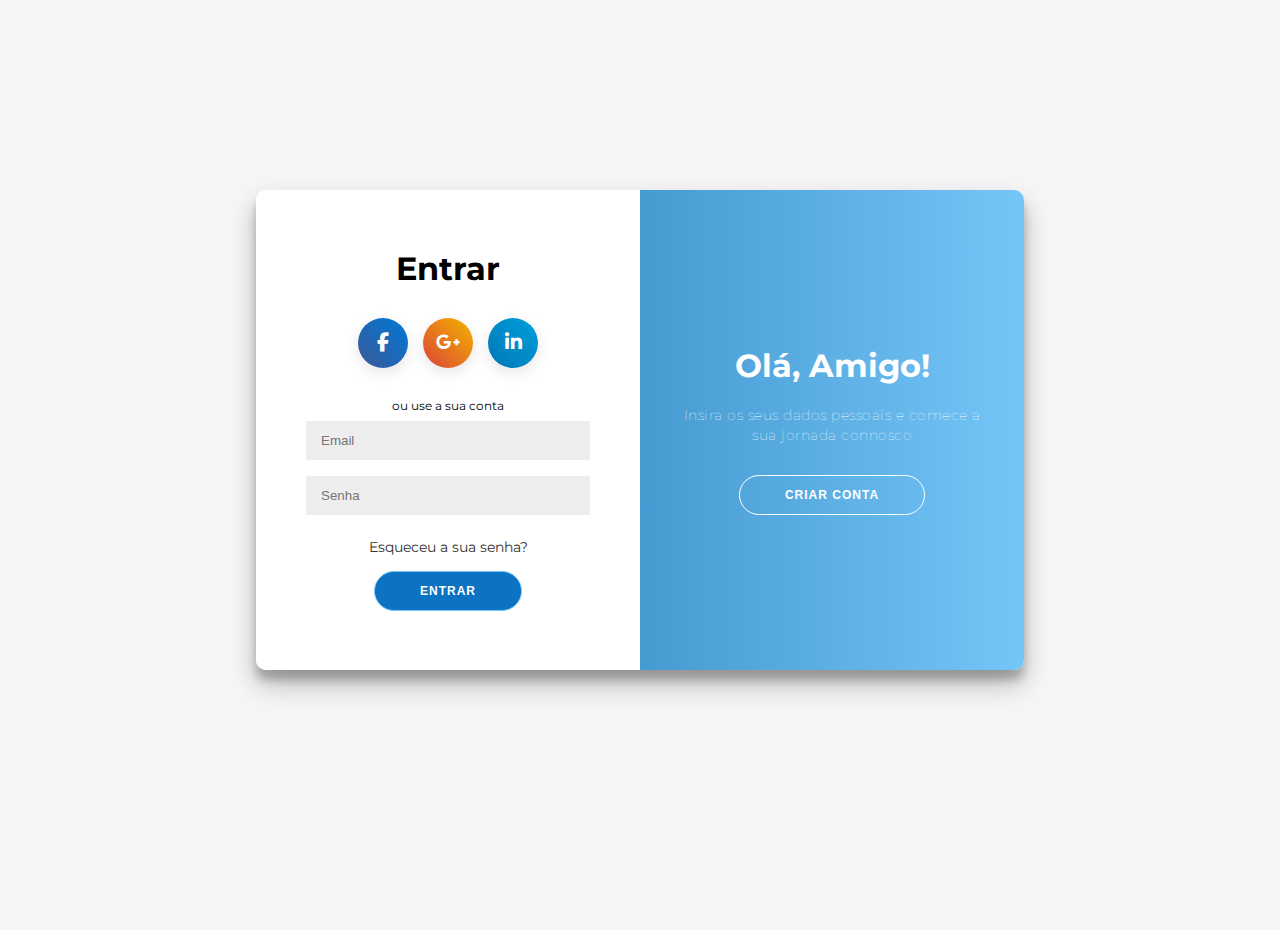
<file: login.html>
<!DOCTYPE html>
<html lang="pt">
<head>
	<meta charset="UTF-8">
	<meta name="viewport" content="width=device-width, initial-scale=1.0">
	<title>Documento</title>
	<link rel="stylesheet" href="https://cdnjs.cloudflare.com/ajax/libs/font-awesome/6.4.0/css/all.min.css">
	<link rel="stylesheet" href="assets/css/main.css">
</head>
<body>
<div class="container" id="container">
	<div class="form-container sign-up-container">
		<form id="registerForm">
			<h1>Criar Conta</h1>
			<div class="social-container">
				<a href="#" class="social"><i class="fab fa-facebook-f"></i></a>
				<a href="#" class="social"><i class="fab fa-google-plus-g"></i></a>
				<a href="#" class="social"><i class="fab fa-linkedin-in"></i></a>
			</div>
			<span>ou use o seu email para registrar</span>
			<input type="text" name="name" placeholder="Nome" required/>
			<input type="email" name="email" placeholder="Email" required/>
			<input type="password" name="password" placeholder="Senha" required/>
			<button type="submit">Registrar</button>
		</form>
	</div>

	<div class="form-container sign-in-container">
		<form id="loginForm">
			<h1>Entrar</h1>
			<div class="social-container">
				<a href="#" class="social"><i class="fab fa-facebook-f"></i></a>
				<a href="#" class="social"><i class="fab fa-google-plus-g"></i></a>
				<a href="#" class="social"><i class="fab fa-linkedin-in"></i></a>
			</div>
			<span>ou use a sua conta</span>
			<input type="email" name="email" placeholder="Email" required/>
			<input type="password" name="password" placeholder="Senha" required />
			<a href="#">Esqueceu a sua senha?</a>
			<button type="submit">Entrar</button>
		</form>
	</div>

	<div class="overlay-container">
		<div class="overlay">
			<div class="overlay-panel overlay-left">
				<h1>Bem-vindo de Volta!</h1>
				<p>Para manter-se conectado connosco, por favor entre com as suas informações pessoais</p>
				<button class="ghost" id="signIn">Entrar</button>
			</div>
			<div class="overlay-panel overlay-right">
				<h1>Olá, Amigo!</h1>
				<p>Insira os seus dados pessoais e comece a sua jornada connosco</p>
				<button class="ghost" id="signUp">Criar Conta</button>
			</div>
		</div>
	</div>
</div>
<script src="assets/js/index.js"></script>
</body>
</html>
</file>
<file: assets/css/main.css>
@import url('https://fonts.googleapis.com/css?family=Montserrat:400,800');
@import './layout/container.css';
@import './layout/overlay.css';
@import './components/buttons.css';
@import './components/forms.css';
@import './components/social.css';

* {
    box-sizing: border-box;
}

body {
    background: #f6f5f7;
    display: flex;
    justify-content: center;
    align-items: center;
    flex-direction: column;
    font-family: 'Montserrat', sans-serif;
    height: 100vh;
    margin: -20px 0 50px;
}

h1 {
    font-weight: bold;
    margin: 0;
}

h2 {
    text-align: center;
}

p {
    font-size: 14px;
    font-weight: 100;
    line-height: 20px;
    letter-spacing: 0.5px;
    margin: 20px 0 30px;
}

span {
    font-size: 12px;
}

a {
    color: #333;
    font-size: 14px;
    text-decoration: none;
    margin: 15px 0;
}

footer {
    background-color: #222;
    color: #fff;
    font-size: 14px;
    bottom: 0;
    position: fixed;
    left: 0;
    right: 0;
    text-align: center;
    z-index: 999;
}

footer p {
    margin: 10px 0;
}

footer i {
    color: red;
}

footer a {
    color: #3c97bf;
    text-decoration: none;
}

:root {
    --transition: all 0.3s cubic-bezier(0.25, 0.8, 0.25, 1);
}

* {
    transition: var(--transition);
}
</file>
